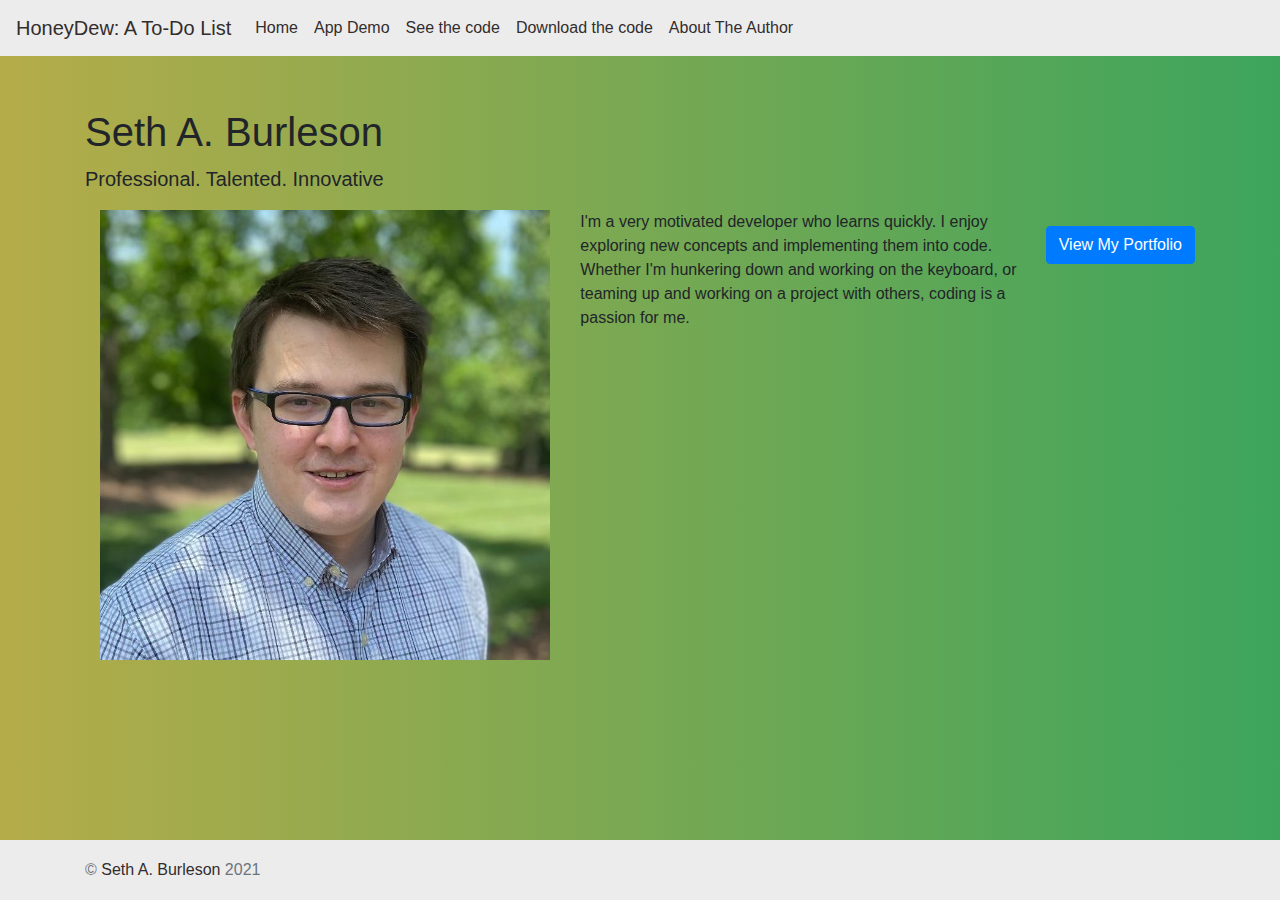
<file: profile.html>
<!doctype html>
<html lang="en">

<head>
    <title>Profile</title>
    <!-- Required meta tags -->
    <meta charset="utf-8">
    <meta name="viewport" content="width=device-width, initial-scale=1, shrink-to-fit=no">
    <link rel="shortcut icon" href="img/favicon.ico" type="image/x-icon">

    <!-- Bootstrap CSS -->
    <link rel="stylesheet" href="https://stackpath.bootstrapcdn.com/bootstrap/4.3.1/css/bootstrap.min.css"
        integrity="sha384-ggOyR0iXCbMQv3Xipma34MD+dH/1fQ784/j6cY/iJTQUOhcWr7x9JvoRxT2MZw1T" crossorigin="anonymous">
    <link rel="stylesheet" href="css/site.css">
<link rel="stylesheet" href="css/honeydew.css">
</head>

<body>
    <header>
        <!-- Fixed navbar -->
        <nav class="navbar navbar-expand-md fixed-top navbar-color">
            <a class="navbar-brand" href="index.html">HoneyDew: A To-Do List</a>
            <button class="navbar-toggler" type="button" data-toggle="collapse" data-target="#navbarCollapse"
                aria-controls="navbarCollapse" aria-expanded="false" aria-label="Toggle navigation">
                <i class="fa fa-bars" aria-hidden="true"></i>
            </button>
            <div class="collapse navbar-collapse" id="navbarCollapse">
                <ul class="navbar-nav mr-auto">
                    <li class="nav-item">
                        <a class="nav-link" href="index.html">Home</a>
                    </li>
                    <li class="nav-item">
                        <a class="nav-link" href="app.html">App Demo</a>
                    </li>
                    <li class="nav-item">
                        <a class="nav-link" href="code.html">See the code</a>
                    </li>
                    <li class="nav-item">
                        <a class="nav-link" href="https://github.com/sbrevolution5/honeyDewToDoList" target="_blank">
                            <!--GITHUB LINK NEEDED-->Download the code</a>
                    </li>
                    <li class="nav-item active">
                        <a class="nav-link" href="profile.html">About The Author<span class="sr-only">(current)</span></a>
                    </li>
                </ul>
                
            </div>
        </nav>
    </header>

    <!-- Begin page content -->
    <main role="main" class="container">
        <h1 class="mt-5">Seth A. Burleson</h1>
        <p class="lead">Professional.  Talented.  Innovative</p>
        <div class="container">
            <div class="row">
                <div class="col">
                    <img src="/img/profile-img.jpg" alt="Seth's Picture" class="img-fluid">
                </div>
                <div class="col">
                    <p>I'm a very motivated developer who learns quickly. I enjoy exploring new concepts and
                        implementing them into code. Whether I'm hunkering down and working on the
                        keyboard, or teaming up and working on a project with others, coding is a passion for me.</p>
                </div>
                <div class="row">
                    <div class="col">
                        <a name="" id="" class="btn btn-primary btn-block mt-3" href="https://sethbcoding.com"
                            role="button">View My Portfolio</a>
                    </div>
                </div>
            </div>
        </div>

    </main>

    <footer class="footer footer-color">
        <div class="container">
            <span class="text-muted">&copy; <a href="http://sethbcoding.com">Seth A. Burleson</a> 2021
    </footer></span>
    </div>
    </footer>

    <!-- Optional JavaScript -->
    <!-- jQuery first, then Popper.js, then Bootstrap JS -->
    <script src="https://code.jquery.com/jquery-3.3.1.slim.min.js"
        integrity="sha384-q8i/X+965DzO0rT7abK41JStQIAqVgRVzpbzo5smXKp4YfRvH+8abtTE1Pi6jizo" crossorigin="anonymous">
    </script>
    <script src="https://cdnjs.cloudflare.com/ajax/libs/popper.js/1.14.7/umd/popper.min.js"
        integrity="sha384-UO2eT0CpHqdSJQ6hJty5KVphtPhzWj9WO1clHTMGa3JDZwrnQq4sF86dIHNDz0W1" crossorigin="anonymous">
    </script>
    <script src="https://stackpath.bootstrapcdn.com/bootstrap/4.3.1/js/bootstrap.min.js"
        integrity="sha384-JjSmVgyd0p3pXB1rRibZUAYoIIy6OrQ6VrjIEaFf/nJGzIxFDsf4x0xIM+B07jRM" crossorigin="anonymous">
    </script>
</body>

</html>
</file>
<file: css/site.css>
#toggle{
    color:black;
}
        .nav-link{
            transition:all 250ms;
        }
        .nav-item :hover {
            transform: scale(1.1);
            
        }

        /* Sticky footer styles-------------------------------------------------- */
        html {
            position: relative;
            min-height: 100%;
        }

        body {
            /* Margin bottom by footer height */
            margin-bottom: 60px;
        }

        .footer {
            position: absolute;
            bottom: 0;
            width: 100%;
            /* Set the fixed height of the footer here */
            height: 60px;
            line-height: 60px;
            /* Vertically center the text there */
            background-color: #f5f5f5;
        }
.navbar-color{
    color:whitesmoke;
    background-color: #343a40;
}
body{
    background: #D3CCE3;
    /* fallback for old browsers */
    background: -webkit-linear-gradient(to bottom, #E9E4F0, #D3CCE3);
    /* Chrome 10-25, Safari 5.1-6 */
    background: linear-gradient(to bottom, #E9E4F0, #D3CCE3);
    /* W3C, IE 10+/ Edge, Firefox 16+, Chrome 26+, Opera 12+, Safari 7+ */

}
        /* Custom page CSS
-------------------------------------------------- */
        /* Not required for template or sticky footer method. */

        body>.container {
            padding: 60px 15px 0;
        }

        .footer>.container {
            padding-right: 15px;
            padding-left: 15px;
        }

        code {
            font-size: 80%;
        }
tr.complete> td:nth-child(-n+4){
    text-decoration: line-through;
}
.img-small{
    height:auto;
    width: 500px;
}
</file>
<file: css/honeydew.css>
.footer-color,.navbar-color {
    color: #332d2d;
    background-color: #ececec;
}
a{
    color:#332d2d
}
body {
background: #3CA55C;
/* fallback for old browsers */
background: -webkit-linear-gradient(to right, #B5AC49, #3CA55C);
/* Chrome 10-25, Safari 5.1-6 */
background: linear-gradient(to right, #B5AC49, #3CA55C);
/* W3C, IE 10+/ Edge, Firefox 16+, Chrome 26+, Opera 12+, Safari 7+ */
}
</file>
